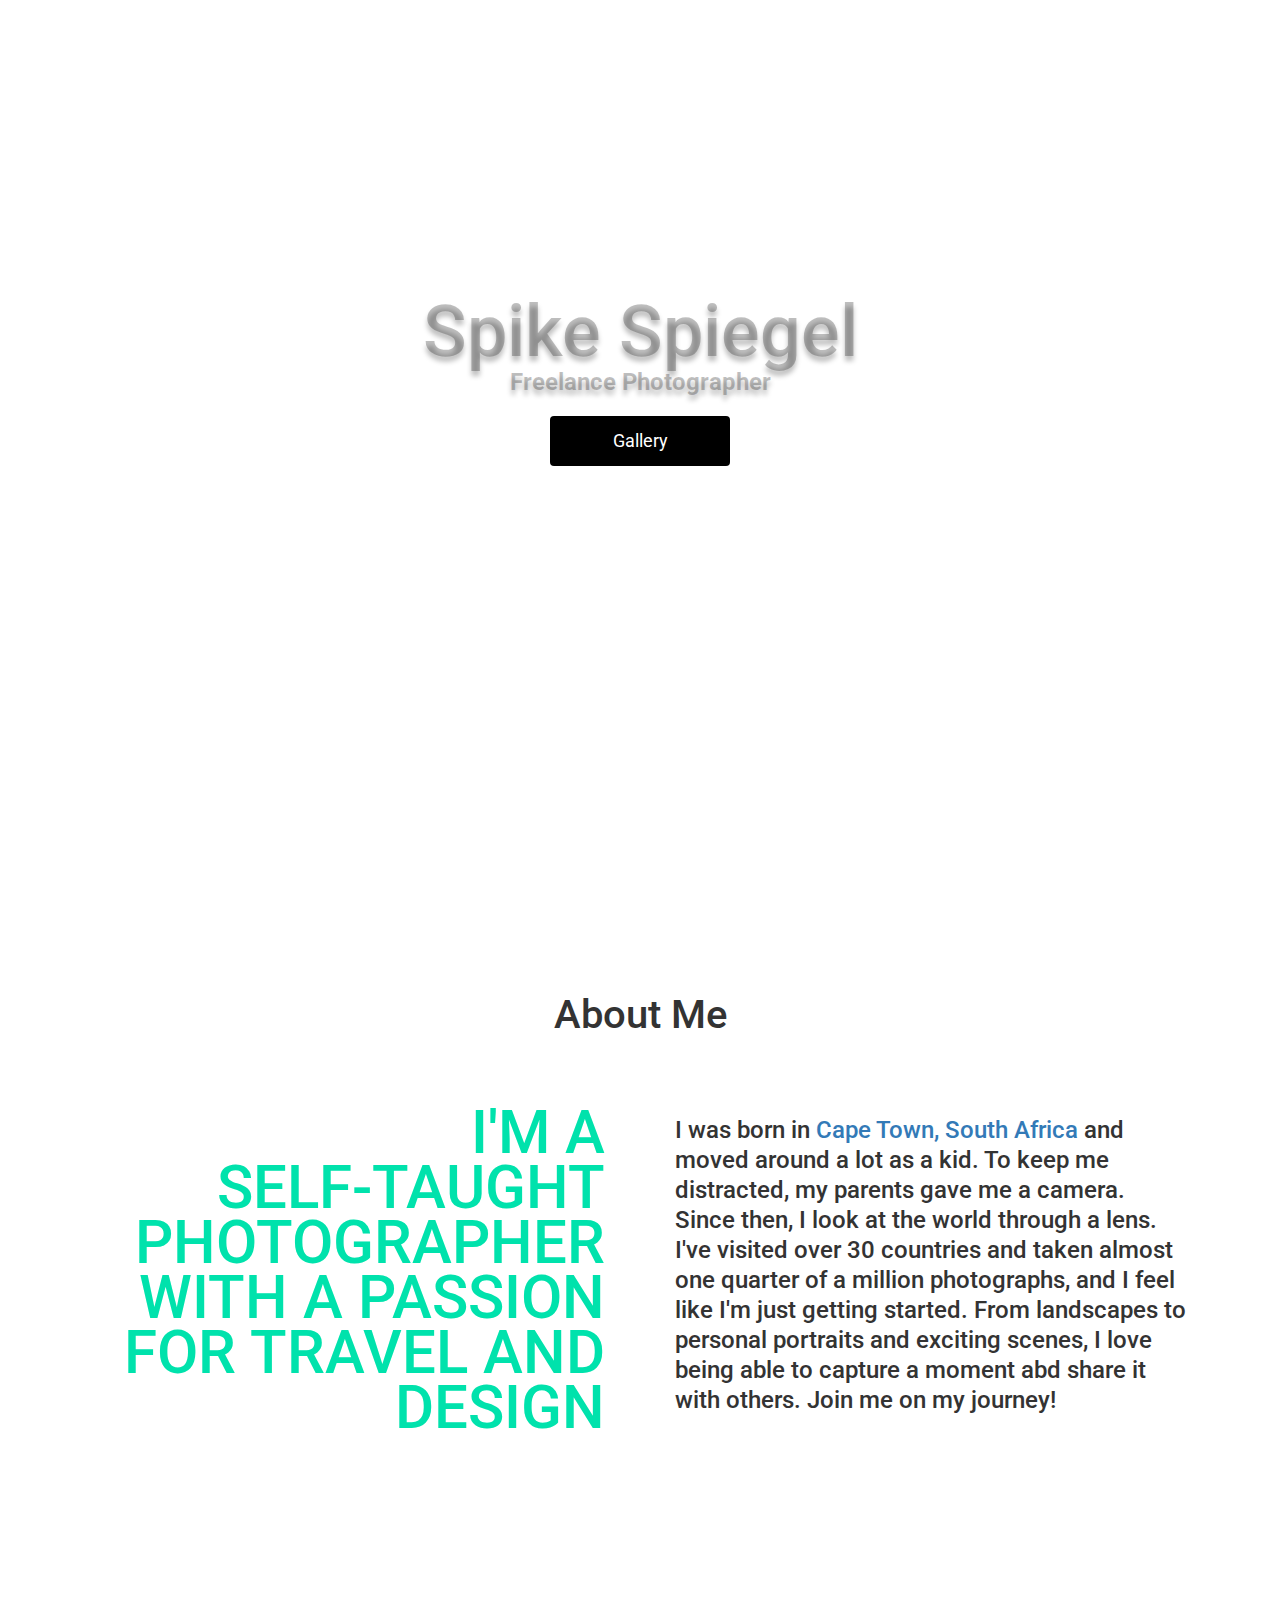
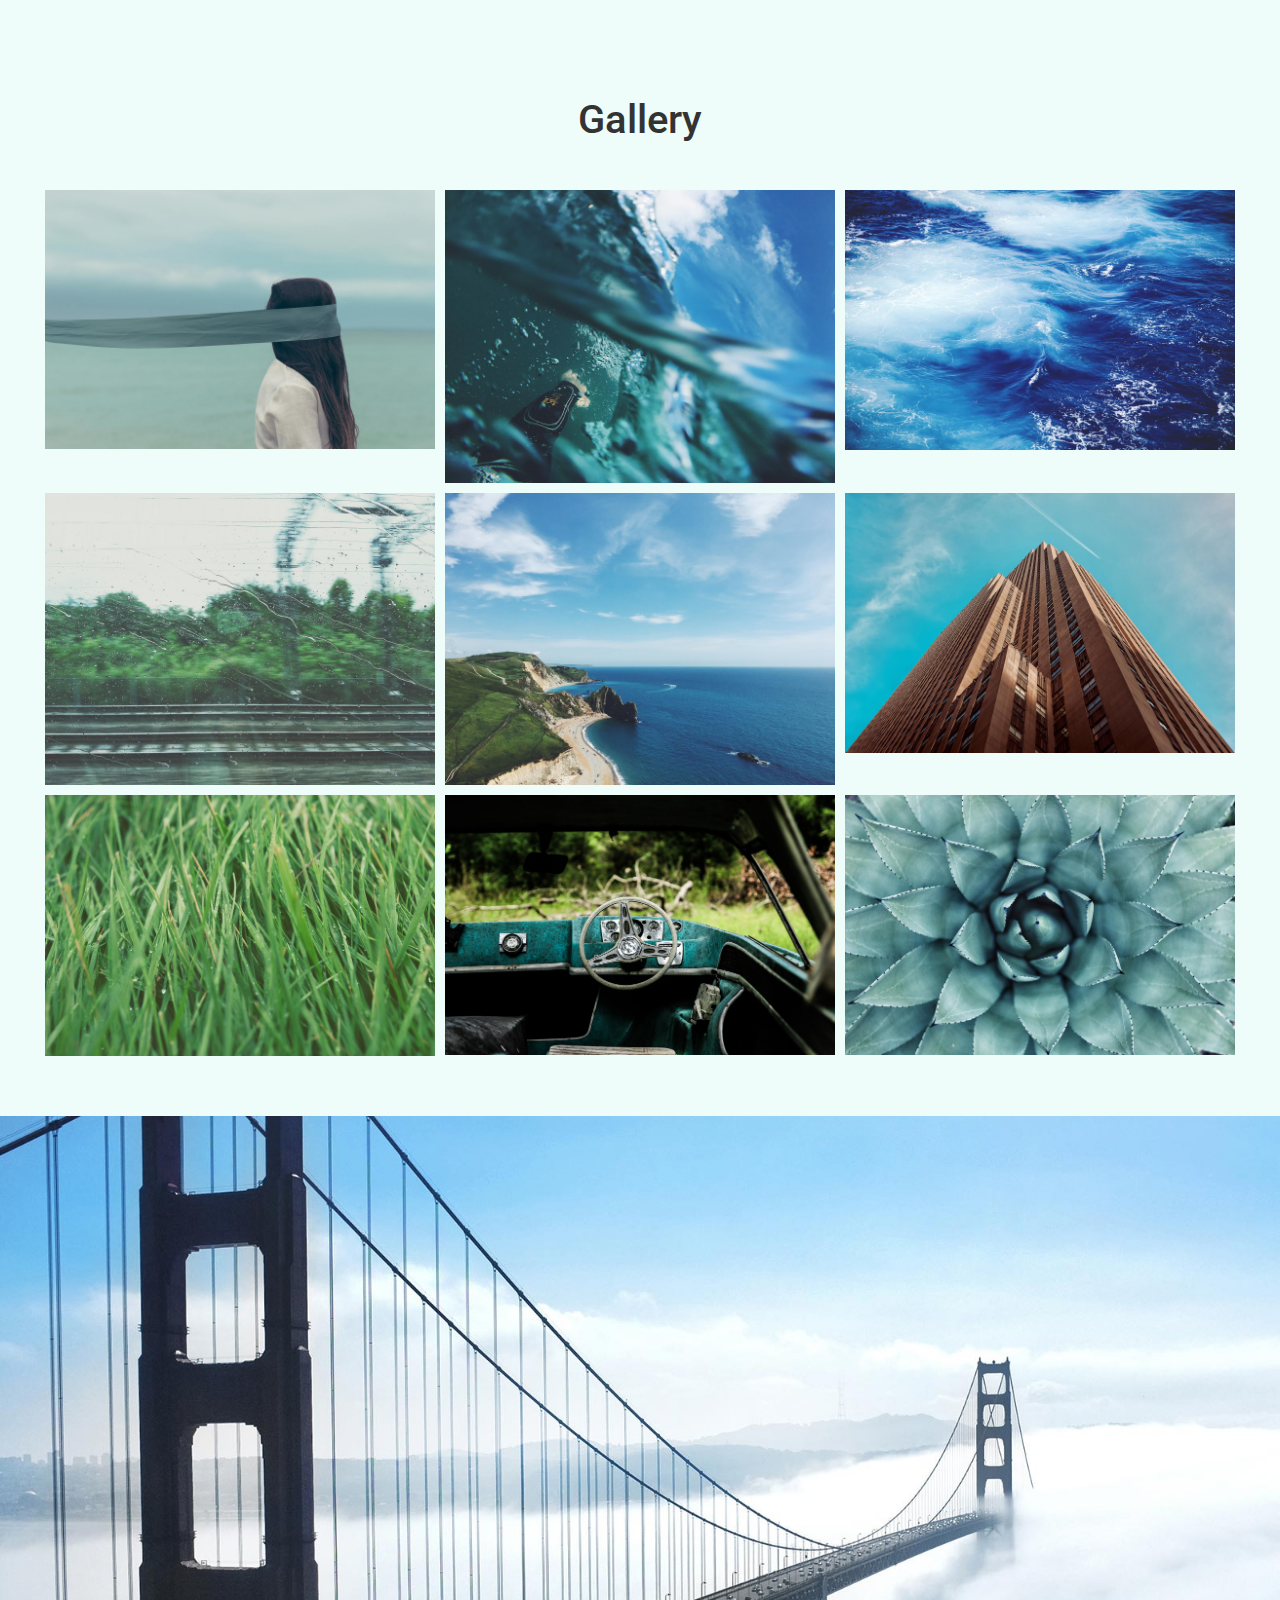
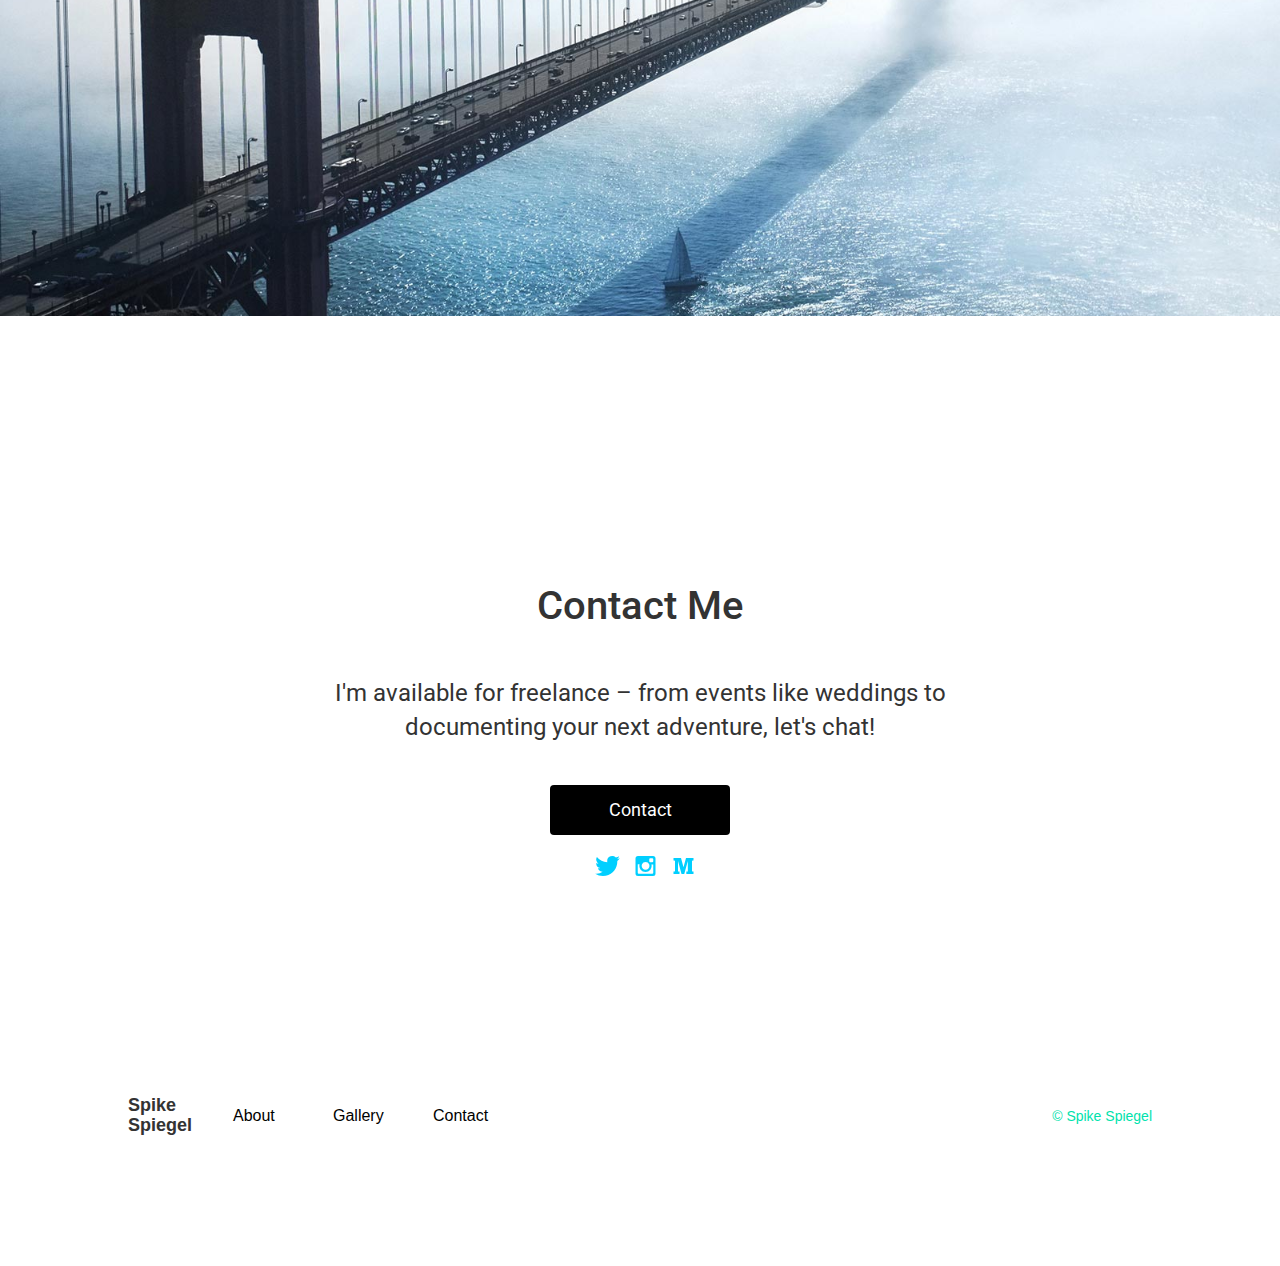
<file: index.html>
<!DOCTYPE html>
<html>

  <head>
    <title>Poodle Portfolio</title>
    <!-- Latest compiled and minified CSS -->

    <link rel="stylesheet" href="https://maxcdn.bootstrapcdn.com/bootstrap/3.3.7/css/bootstrap.min.css">

    <!-- Latest compiled and minified JavaScript -->

    <script src="https://maxcdn.bootstrapcdn.com/bootstrap/3.3.7/js/bootstrap.min.js"></script>
    <!-- <link rel="stylesheet" type="text/css" href="bootstrap-3.3.7-dist/css/bootstrap.min.css"/> -->
    <link rel="stylesheet" type="text/css" href="styles/main.css"/>
    <link rel="stylesheet" type="text/css" href="https://fonts.googleapis.com/css?family=Roboto:100,700"/>
  </head>

  <body>

    <!-- Intro Section -->

    <div id="intro">
      <div class="container-fluid">
        <div class="hero">
          <div class="landscape">
            <h1>Spike Spiegel</h1>
            <h5>Freelance Photographer</h5>
              <a href="#gallery">
               <button type="button" class="cta">Gallery</button>
              </a>
         </div>
       </div>
      </div>
    </div>

    <!-- About Section -->

    <div id="about">
      <div class="container">
        <div class="hero">
          <h2>About Me</h2>

          <div class="row">
            <div class="col-md-6">
              <div class="left-col">
                <h2>I'm a <br> self-taught photographer with a passion for travel and design</h2>
              </div>
            </div>

          <div class="col-md-6">
            <div class="right-col">
              <h5>I was born in <a href="https://www.google.com/maps/place/Cape+Town,+South+Africa" target="_blank">Cape Town, South Africa</a>
               and moved around a lot as a kid.
              To keep me distracted, my parents gave me a camera. Since then, I look at the world through a lens.
              I've visited over 30 countries and taken almost one quarter of a million photographs, and I feel like I'm just getting started.
              From landscapes to personal portraits and exciting scenes, I love being able to capture a moment abd share it with others.
              Join me on my journey!
              </h5>
            </div>

          </div>
        </div>
        </div>
      </div>
    </div>

    <!-- Image Gallery Section -->

    <div id="gallery">
      <div class="container-fluid">
        <div class="hero">
          <h2>Gallery</h2>

        <!-- first row -->

        <div class="row">
          <div class="col-md-4">
            <img src="img/gallery/gallery-01.jpg" alt="this is a picture"/>
          </div>
          <div class="col-md-4">
            <img src="img/gallery/gallery-02.jpg" alt="this is a picture"/>
          </div>
          <div class="col-md-4">
            <img src="img/gallery/gallery-03.jpg" alt="this is a picture"/>
          </div>
        </div>

        <!-- second row -->

        <div class="row">
          <div class="col-md-4">
            <img src="img/gallery/gallery-04.jpg" alt="this is a picture"/>
          </div>
          <div class="col-md-4">
            <img src="img/gallery/gallery-05.jpg" alt="this is a picture"/>
          </div>
          <div class="col-md-4">
            <img src="img/gallery/gallery-06.jpg" alt="this is a picture"/>
          </div>
        </div>

        <!-- third row -->

        <div class="row">
          <div class="col-md-4">
            <img src="img/gallery/gallery-07.jpg" alt="this is a picture"/>
          </div>
          <div class="col-md-4">
            <img src="img/gallery/gallery-08.jpg" alt="this is a picture"/>
          </div>
          <div class="col-md-4">
            <img src="img/gallery/gallery-09.jpg" alt="this is a picture"/>
          </div>
        </div>

       </div>
      </div>
    </div>

    <!--Bridge Background Image -->

      <div class="container-fluid hero bridge"></div>

    <!-- Contact Section -->

    <div id="contact">
      <div class="container-fluid">
        <div class="hero">
          <h2>Contact Me</h2>
          <p>I'm available for freelance &ndash;
            from events like weddings to documenting your next adventure, let's chat!</p>

             <a href="mailto:mail@example.net">
               <button type="button" class="cta">Contact</button>
             </a>

            <div id="social">
              <a href="http://www.twitter.com">
                <img src="img/icons/twitter.svg" alt="twitter"/>
              </a>
            <a href="http://www.instagram.com">
            <img src="img/icons/instagram.svg" alt="instagram"/>
            </a>
            <a href="http://www.medium.com">
              <img src="img/icons/medium.svg" alt="medium"/>
            </a>
            </div>
          </div>
        </div>
      </div>

    <!-- Footer Section -->

    <div id="footer">
        <div class="footer-item">
          <h4> <b>Spike <br> Spiegel</b> </h4>
        </div>

        <div class="footer-item">
          <a href="#intro">About</a>
        </div>

        <div class="footer-item">
          <a href="#gallery">Gallery</a>
        </div>

        <div class="footer-item">
          <a href="#contact">Contact</a>
        </div>

        <div class="copyright">
          <span>&copy; Spike Spiegel</span>
      </div>
    </div>





  </body>
</html>
</file>
<file: styles/main.css>
.hero {
  font-family: "Roboto", serif;
  text-align: center;
  min-height: 800px;
  background-size: cover;
  padding-bottom: 50px;
  display: flex;
  align-items: center;
  justify-content: center;
  flex-direction: column; }
  .hero h1 {
    line-height: 55px;
    font-size: 72px; }
  .hero h2 {
    margin-top: 100px;
    margin-bottom: 50px;
    font-size: 40px;
    line-height: 40px; }
  .hero.landscape {
    color: white; }
  .hero.bridge {
    background-image: url("../img/bridge/full-width.jpg");
    width: 100%; }

#intro h1 {
  color: rgba(0, 0, 0, 0.25);
  text-shadow: 0px 5px 5px; }
#intro h5 {
  color: rgba(0, 0, 0, 0.25);
  text-shadow: 0px 5px 5px;
  margin-bottom: 20px;
  font-size: 24px;
  font-weight: 700; }

.cta {
  background-color: black;
  color: white;
  font-size: 18px;
  padding: 0;
  width: 180px;
  line-height: 50px;
  border: none;
  border-radius: 4px;
  cursor: pointer; }
  .cta:hover {
    background-color: #00CFFF; }

/*.cta:hover {
  background-color: #0CF;
}*/
#about {
  min-height: 0px; }
  #about .left-col {
    color: #00E2AC;
    padding: 20px;
    text-align: right;
    text-transform: uppercase;
    font-weight: 700; }
    #about .left-col h2 {
      margin-top: 0;
      margin-bottom: 0;
      font-size: 60px;
      line-height: 55px; }
  #about .right-col {
    text-align: left;
    padding: 20px; }
    #about .right-col h5 {
      font-size: 24px;
      line-height: 30px; }

#gallery {
  background-color: #EEFDF9;
  padding: 0px;
  /*not in CA project source-but in CSS build instructions*/
  margin: 0px;
  /*not in CA project source-but in CSS build instructions*/ }
  #gallery .col-md-4 {
    overflow: hidden;
    padding: 0px 5px 10px 5px; }
    #gallery .col-md-4 img {
      height: 100%;
      max-width: 390px;
      max-height: 380px; }

#contact p {
  font-size: 24px;
  margin-bottom: 40px;
  max-width: 740px; }

#social {
  padding: 20px; }
  #social a {
    margin-top: 0;
    margin-right: 0;
    margin-bottom: 0;
    margin-left: 10px;
    text-decoration: none; }
  #social img {
    height: 20px; }
    #social img:hover {
      opacity: 0.5; }

#footer {
  height: 40px;
  margin-left: 10%;
  margin-right: 10%;
  padding-bottom: 150px;
  display: flex;
  flex-direction: row;
  align-items: center; }
  #footer a {
    color: black;
    font-size: 16px;
    line-height: 40px;
    padding: 0;
    margin-left: 5px;
    margin-right: 20px; }
  #footer .footer-item {
    flex: 1;
    max-width: 100px; }

.copyright {
  margin-left: auto;
  color: #00E2AC; }

@media screen and (max-width: 480px) {
  #intro {
    min-height: 640px; }

  .left-col h2 {
    font-size: 42px;
    line-height: 40px; }

  #footer {
    margin-left: 20px;
    margin-right: 20px; }
    #footer h4 {
      padding-right: 20px; } }
@media screen and (max-width: 992px) {
  .row {
    width: 100%; }

  .col-md-4 {
    width: 100%; }
    .col-md-4 img {
      width: 100%;
      max-width: 992px;
      max-height: 900px; } }
/* original css code below, commented out as added above */
/*
.hero {
  font-family: Roboto, serif;
  text-align: center;
  min-height: 800px;
  background-size: cover;
  padding-bottom: 50px;
  display: flex;
  align-items: center;
  justify-content: center;
  flex-direction: column;
}*/
/*
.hero h1 {
  line-height: 55px;
  font-size: 72px;
}*/
/*
.hero h2 {
  margin-top: 100px;
  margin-bottom: 50px;
  font-size: 40px;
  line-height: 40px;
}*/
/*
#intro h1 h5 {
  text-shadow: 0px 5px 5px;
  color: $intro-h1-h5-color;
}*/
/*
#intro h5 {
  margin-bottom: 20px;
  font-size: 24px;
  font-weight: 700;
}*/
/*
.hero .landscape {
  color: $color-white;
}*/
/*
.cta {
  background-color: black;
  color: $color-white;
  font-size: 18px;
  padding: 0;
  width: 180px;
  line-height: 50px;
  border: none;
  border-radius: 4px;
  cursor: pointer;
}*/
/*
.cta:hover {
  background-color: #0CF;
}*/
/*
#about {
  min-height: 0px;
}*/
/*
#about .left-col {
  color: $about-left-col-color;
  padding: 20px;
  text-align: right;
  text-transform: uppercase;
  font-weight: 700;
}*/
/*
#about .right-col {
  text-align: left;
  padding: 20px;
}*/
/*
.left-col h2 {
  margin-top: 0;
  margin-bottom: 0;
  font-size: 60px;
  font-weight: 700;
  line-height: 55px;
}*/
/*
.right-col h5 {
  font-size: 24px;
  line-height: 30px;
}*/
/*
#gallery {
  background-color: $gallery-bg-color;
  padding: 0px;
  margin: 0px;
}*/
/*
#gallery .col-md-4 {
  overflow: hidden;
  padding: 0px 5px 10px 5px;
}*/
/*
.col-md-4 img {
  height: 100%;
  max-width: 390px;
  max-height: 380px;
}*/
/*
.hero.bridge {
  background-image: url("../img/bridge/full-width.jpg");
  width: 100%;
}*/
/*
#contact p {
  font-size: 24px;
  margin-bottom: 40px;
  max-width: 740px;
}*/
/*
#social {
  padding: 20px;
}*/
/*
#social a {
  margin-top: 0;
  margin-right: 0;
  margin-bottom: 0;
  margin-left: 10px;
  text-decoration: none;
}*/
/*
#social img {
  height: 20px;
}*/
/*
#social img:hover {
  opacity: 0.5;
}*/
/*
#footer {
  height: 40px;
  margin-left: 10%;
  margin-right: 10%;
  padding-bottom: 150px;
  display: flex;
  flex-direction: row;
  align-items: center;
}*/
/*
#footer a {
  color: $footer-a-color;
  font-size: 16px;
  line-height: 40px;
  padding: 0;
  margin-left: 5px;
  margin-right: 20px;
}*/
/*
#footer .footer-item {
  flex: 1;
  max-width: 100px;
}*/
/*
.copyright {
  margin-left: auto;
  color: #00E2AC
}*/
/*
@media screen and (max-width: 480px) {
  #intro {
    min-height: 640px;
  }

  .left-col h2 {
    font-size: 42px;
    line-height: 40px;
  }

  #footer {
    margin-left: 20px;
    margin-right: 20px;
  }

  #footer h4 {
    padding-right: 20px;
  }
}*/
/*
@media screen and (max-width: 992px) {
  .row {
    width: 100%;
  }

  .col-md-4 {
    width: 100%;
  }

  .col-md-4 img {
    width: 100%;
    max-width: 992px;
    max-height: 900px;
  }
}*/

/*# sourceMappingURL=main.css.map */
</file>
